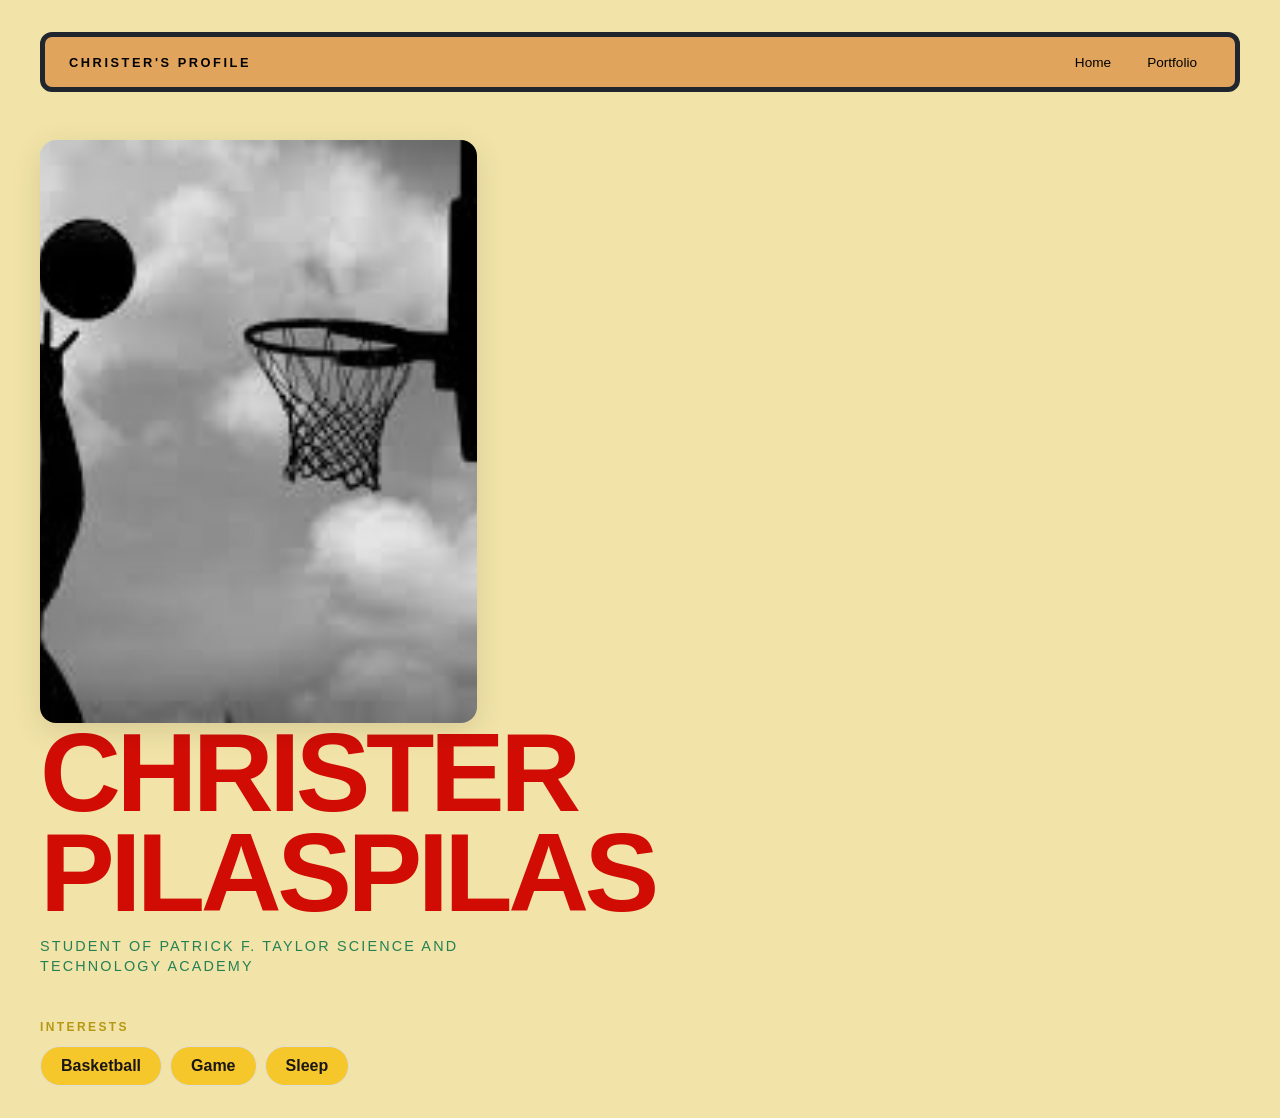
<file: index.html>
<!DOCTYPE html>
<html>
  <head>
    <title>Christer's profile</title>
    <link rel="stylesheet" href="style.css">
  </head>

  <body>
    <!-- All content goes here -->
    <div id="all-contents">
      <nav>
        <h1>Christer's profile</h1>
        <ul id="nav-ul">
          <li class="nav-li"><a href="index.html">Home</a></li>
          <li class="nav-li"><a href="portfolio.html">Portfolio</a></li>
        </ul>
      </nav>
       <main>
        <div class="sidebar">
          <img class="sidebar-img" src="[data-uri]" alt="My image"
        </div>
        
        <div class="content">
          <h2>Christer Pilaspilas</h2>
          <p>Student of Patrick F. Taylor Science and Technology Academy</p>

          <div id="interests">
            <h3>Interests</h3>
            <ul>
              <li>Basketball</li>
              <li>Game</li>
              <li>Sleep</li>
          </ul>
        </div>
    </div>
  </body>
</html>
</file>
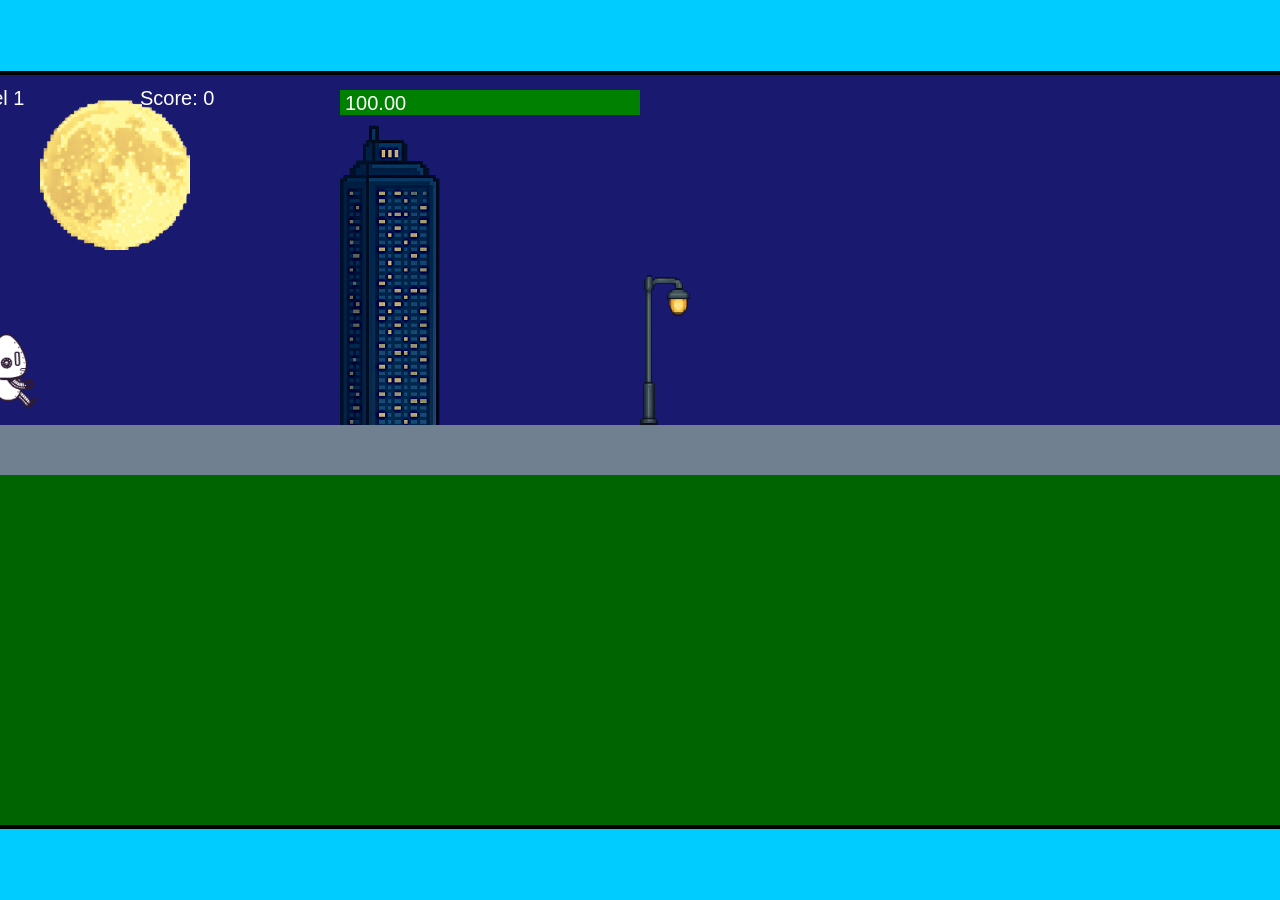
<file: fsd-projects/runtime/index.html>
<!DOCTYPE html>
<html lang="en">
  <head>
    <meta charset="UTF-8" />
    <meta name="viewport" content="width=device-width, initial-scale=1.0" />
    <title>Runtime Neo</title>
    <link rel="stylesheet" href="runtime.css" />
    <script src="https://code.jquery.com/jquery-3.1.0.js"></script>
    <script src="setup.js"></script>
    <script src="levels.js"></script>
    <script src="scenery.js"></script>
    <script src="student.js"></script>
    <script src="main.js"></script>
  </head>
  <body id="body">
    <canvas id="gameCanvas" width="1400" height="750"></canvas>
    <img id="player" src="images/halle.png" />
    <img id="projectile" src="images/projectile.png" />
    <img id="basicPlatform" src="images/interactable/basicPlatform.png" />
    <img id="spikes" src="images/interactable/spikes.png" />
    <img id="bug" src="images/interactable/bug.png" />
    <img id="healthUp" src="images/interactable/healthUp.png" />
    <img id="flag" src="images/interactable/flag.png" />
    <img id="moon" src="images/backgrounds/moon.png" />
    <img id="building" src="images/backgrounds/building.png" />
    <img id="lamp" src="images/backgrounds/lamp.png" />
  </body>
</html>
</file>
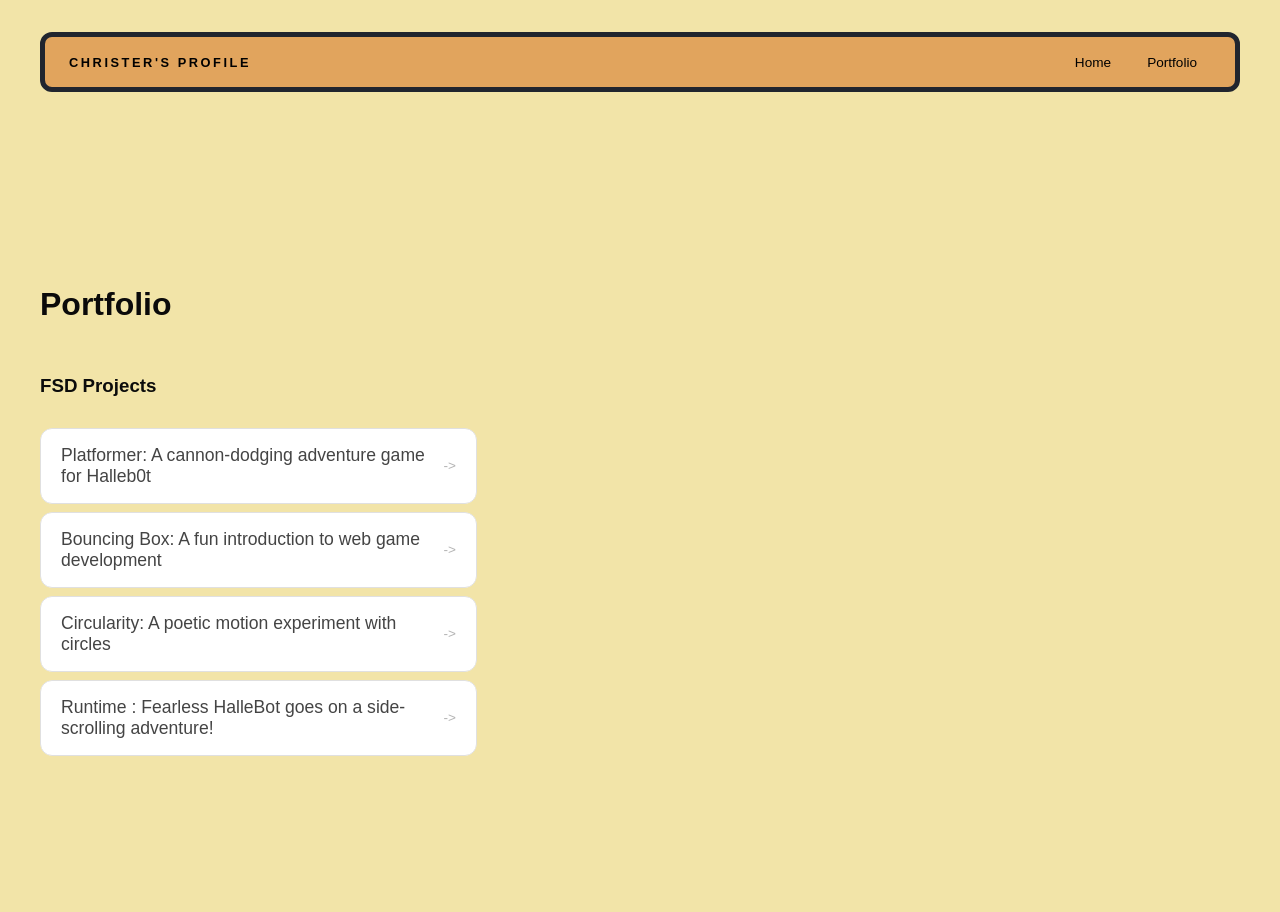
<file: portfolio.html>
<!DOCTYPE html>
<html>
  <head>
    <title>Christer's profile</title>
    <link rel="stylesheet" href="style.css" />
  </head>

  <body>
    <!-- All content goes here -->
    <div id="all-contents">
      <nav>
        <h1>Christer's profile</h1>
        <ul id="nav-ul">
          <li class="nav-li">
            <a href="index.html">Home</a>
          </li>
          <li class="nav-li">
            <a href="portfolio.html">Portfolio</a></a>
          </li>
        </ul>
      </nav>

      <main>
        <div class="content">
    <h1>Portfolio</h1>
    <h3>FSD Projects</h3>
    <ul id="portfolio">
            <li>
              <a href="fsd-projects/platformer/">Platformer: A cannon-dodging adventure game for Halleb0t</a>
            </li>
            <li>
              <a href="fsd-projects/bouncing-box/">Bouncing Box: A fun introduction to web game development</a>
            </li>
            <li>
              <a href="fsd-projects/circularity/">Circularity: A poetic motion experiment with circles</a>
            </li>
            <li>
              <a href="projects/runtime/">Runtime : Fearless HalleBot goes on a side-scrolling adventure!</a>
            </li>
    </ul>

    <!-- ASD Projects will go here -->

  </div>
      </main>
    </div>
  </body>
</html>
</file>
<file: style.css>
* {
    box-sizing: border-box;
}

body {
    margin: 0;
    background: #edd881af;
    color: #0b0b0b;
    font-family: "Helvetica Neue", Arial, sans-serif;
}

#all-contents {
    max-width: 1500px;
    min-height: 100vh;
    margin: 0 auto;
    padding: 32px 40px;
}

main {
    display: grid;
    grid-template-columns: minmax(220px, 1fr) minmax(420px, 1.6fr);
    align-items: center;
    min-height: calc(100vh - 160px);
    gap: clamp(32px, 5vw, 80px);
}

.sidebar {
    width: 100%;
}

.content {
    display: flex;
    flex-direction: column;
    align-items: flex-start;
    gap: 12px;
}
h2 {
    margin: 0;
    font-size: clamp(4rem, 10vw, 7rem);
    line-height: 0.9;
    font-weight: 900;
    letter-spacing: -0.04em;
    text-transform: uppercase;
    color: #d10c05;
}

.content > p {
    margin: 0;
    color: #248055;
    font-size: 0.9rem;
    text-transform: uppercase;
    letter-spacing: 0.15em;
    line-height: 1.4;
}
#interests {
    margin-top: 32px;
    width: 100%;
}

#interests h3 {
    margin: 0 0 12px;
    font-size: 0.75rem;
    font-weight: 700;
    text-transform: uppercase;
    letter-spacing: 0.2em;
    color: #b69813;
}

#interests ul {
    list-style: none;
    margin: 0;
    padding: 0;
    display: flex;
    flex-wrap: wrap;
    gap: 8px;
}

#interests li {
    color: #1a1616;
    font-size: 1rem;
    font-weight: 600;
    padding: 10px 20px;
    background: #f6c72a;
    border: 1px solid #ddd;
    border-radius: 100px;
    transition: background 0.25s ease, color 0.25s ease, transform 0.25s ease;
    cursor: default;
}

#interests li:hover {
    background: #FFDCA4;
    color: #171616;
    border-color: #e5a9a9;
    transform: translateY(-2px);
}
.sidebar-img {
    width: 100%;
    max-width: 760px;
    aspect-ratio: 3 / 4;
    object-fit: cover;
    display: block;
    border-radius: 16px;
    filter: grayscale(100%);
    box-shadow: 0 8px 30px rgba(0, 0, 0, 0.12);
    transition: filter 0.6s ease, transform 0.6s ease, box-shadow 0.6s ease;
}

.sidebar-img:hover {
    filter: grayscale(0%);
    transform: translateY(-4px);
    box-shadow: 0 16px 40px rgba(77, 74, 74, 0.18);
}

nav {
    display: flex;
    justify-content: space-between;
    align-items: center;
    margin-bottom: 48px;
    padding: 16px 24px;
    background: #e1a45d;
    border: 5px solid #21252e;
    border-radius: 12px;
}

nav h1 {
    margin: 0;
    font-size: 0.8rem;
    font-weight: 700;
    text-transform: uppercase;
    letter-spacing: 0.2em;
    color: #000;
}

#nav-ul {
    list-style: none;
    display: flex;
    gap: 8px;
    margin: 0;
    padding: 0;
}

.nav-li a {
    color: #000000;
    text-decoration: none;
    font-size: 0.85rem;
    font-weight: 500;
    padding: 6px 14px;
    border-radius: 8px;
    transition: background 0.25s ease, color 0.25s ease;
}

.nav-li a:hover {
    background: #fbd89e;
    color: #060606;
}
/* Portfolio styles */
.content h1 {
  color: rgb(11, 10, 10);
}

#portfolio {
  list-style: none;
  margin: 0;
  padding: 0;
  width: 100%;
  display: flex;
  flex-direction: column;
  gap: 8px;
}

#portfolio li {
  border-radius: 12px;
  overflow: hidden;
}

#portfolio a {
  display: flex;
  justify-content: space-between;
  align-items: center;
  text-decoration: none;
  color: #444;
  padding: 16px 20px;
  font-size: 1.1rem;
  font-weight: 500;
  background: #fff;
  border: 1px solid #e0e0e0;
  border-radius: 12px;
  transition: background 0.25s ease, color 0.25s ease, transform 0.25s ease;
}

#portfolio a:hover {
  background: #966b0eda;
  color: #fff;
  transform: translateX(4px);
}

#portfolio a::after {
  content: "->";
  font-size: 0.85rem;
  opacity: 0.4;
  transition: opacity 0.25s ease;
  white-space: nowrap;
}

#portfolio a:hover::after {
  opacity: 1;
}
/* responsive web design */
@media screen and (min-width: 120px) and (max-width: 1080px) {
  main {
    height: 100ch;
    zoom: 1.5;
    display: grid;
  }

  h1 {
    font-size: 44px;
  }

  h2 {
    font-size: 42px;
  }

  h3 {
    font-size: 36px;
  }

  #all-contents {
    height: 100ch;
    margin: none;
  }

  a {
    font-size: 42px;
  }

  .sidebar {
    margin-right: 0px;
    justify-content: center;
    align-items: center;
  }

  .sidebar-img {
    width: 100%;
  }

  p,
  li {
    font-size: 24px;
  }

  .content {
    align-content: center;
    justify-content: center;
  }
}
</file>
<file: fsd-projects/runtime/runtime.css>
/* runtime.css */
/* Styles for Runtime Neo auto-runner game */

img {
  display: none;
}

#gameCanvas {
  position: absolute;
  border: 4px solid #000;
  top: 50%;
  left: 50%;
  transform: translate(-50%, -50%);
}

body {
  margin: 0;
  background-color: #00ccff;
  font-family: Arial, sans-serif;
  text-align: center;
  overflow: hidden;
}
</file>
